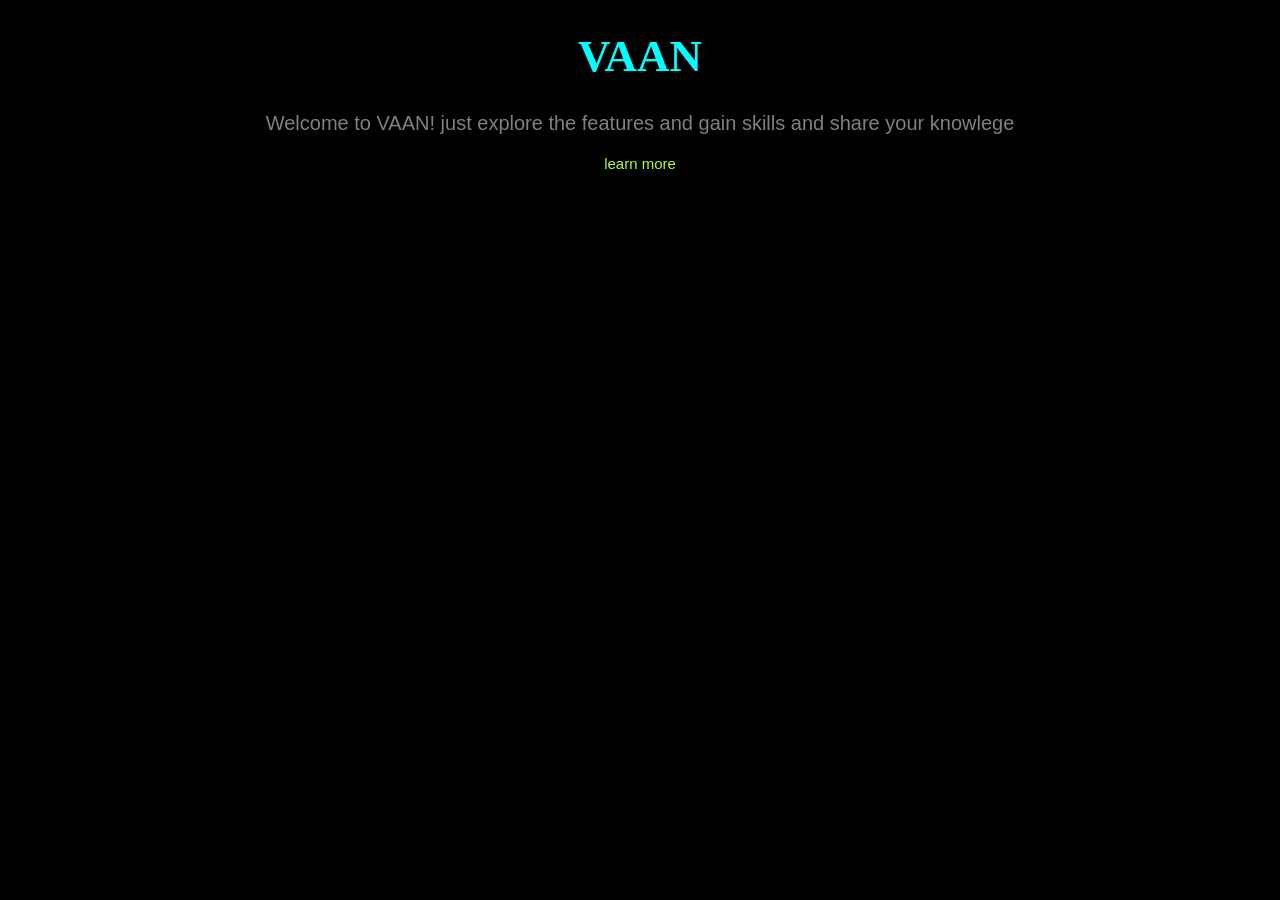
<file: day1/index.html>
<!DOCTYPE html>
<html lang="en">
<head>
    <meta charset="UTF-8">
    <meta name="viewport" content="width=device-width, initial-scale=1.0">
    <title>VAAN</title>
    <link rel="stylesheet" href="style.css">
</head>
<body>
    <center>
    <h1>VAAN</h1>
    <p>Welcome to VAAN! just explore the features and gain skills and share your knowlege </p>
    <a href="#"  class="btn">learn more</a>
    </center>
</body>
</html>
</file>
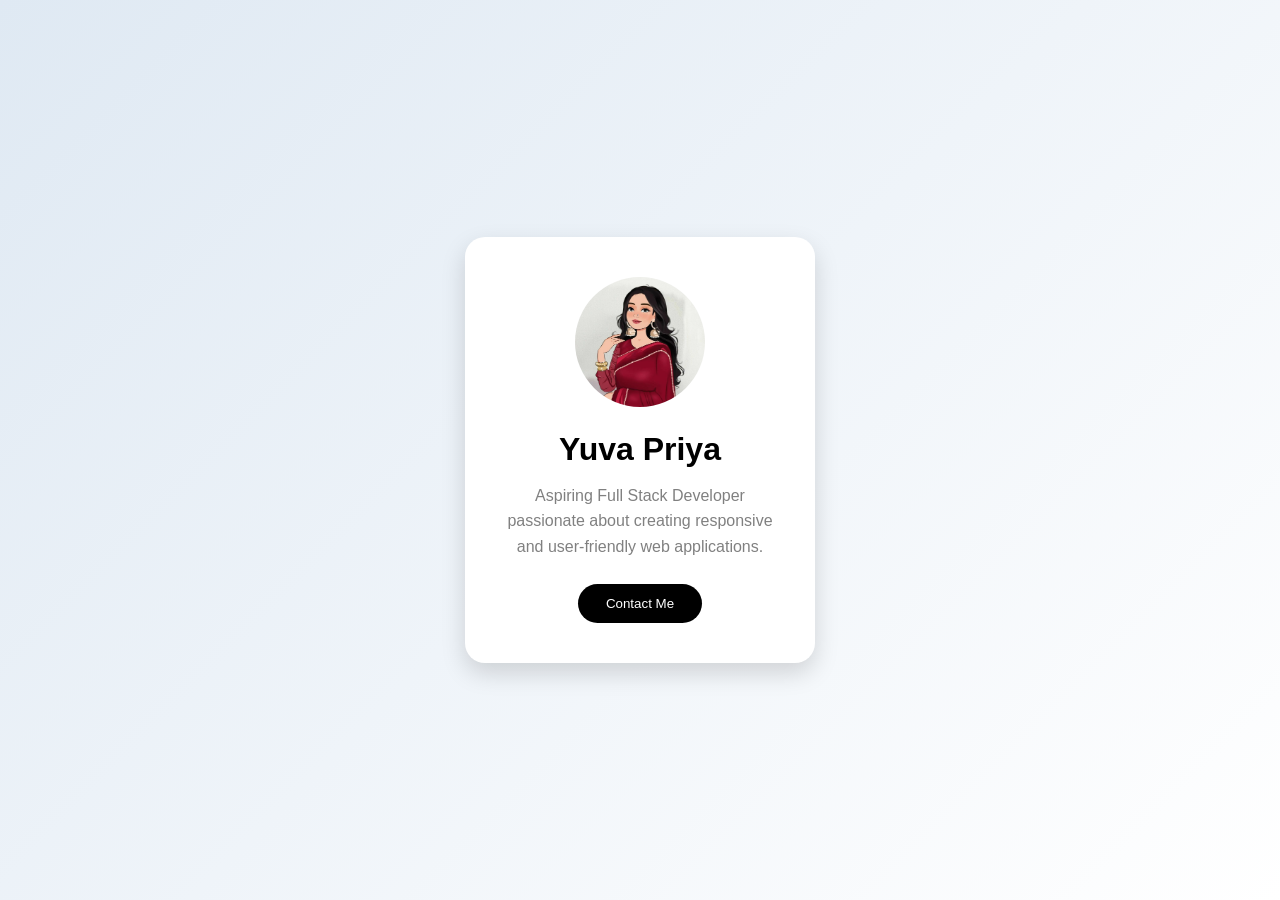
<file: day10/index10.html>
<!DOCTYPE html>
<html lang="en">
<head>
    <meta charset="UTF-8">
    <meta name="viewport" content="width=device-width, initial-scale=1.0">
    <title>Portfolio Section</title>
    <link rel="stylesheet" href="style10.css">
</head>
<body>

    <section class="portfolio">
        <img src="profile.png" alt="Profile Picture">

        <h1>Yuva Priya</h1>

        <p>
            Aspiring Full Stack Developer passionate about creating
            responsive and user-friendly web applications.
        </p>

        <button>Contact Me</button>
    </section>

</body>
</html>
</file>
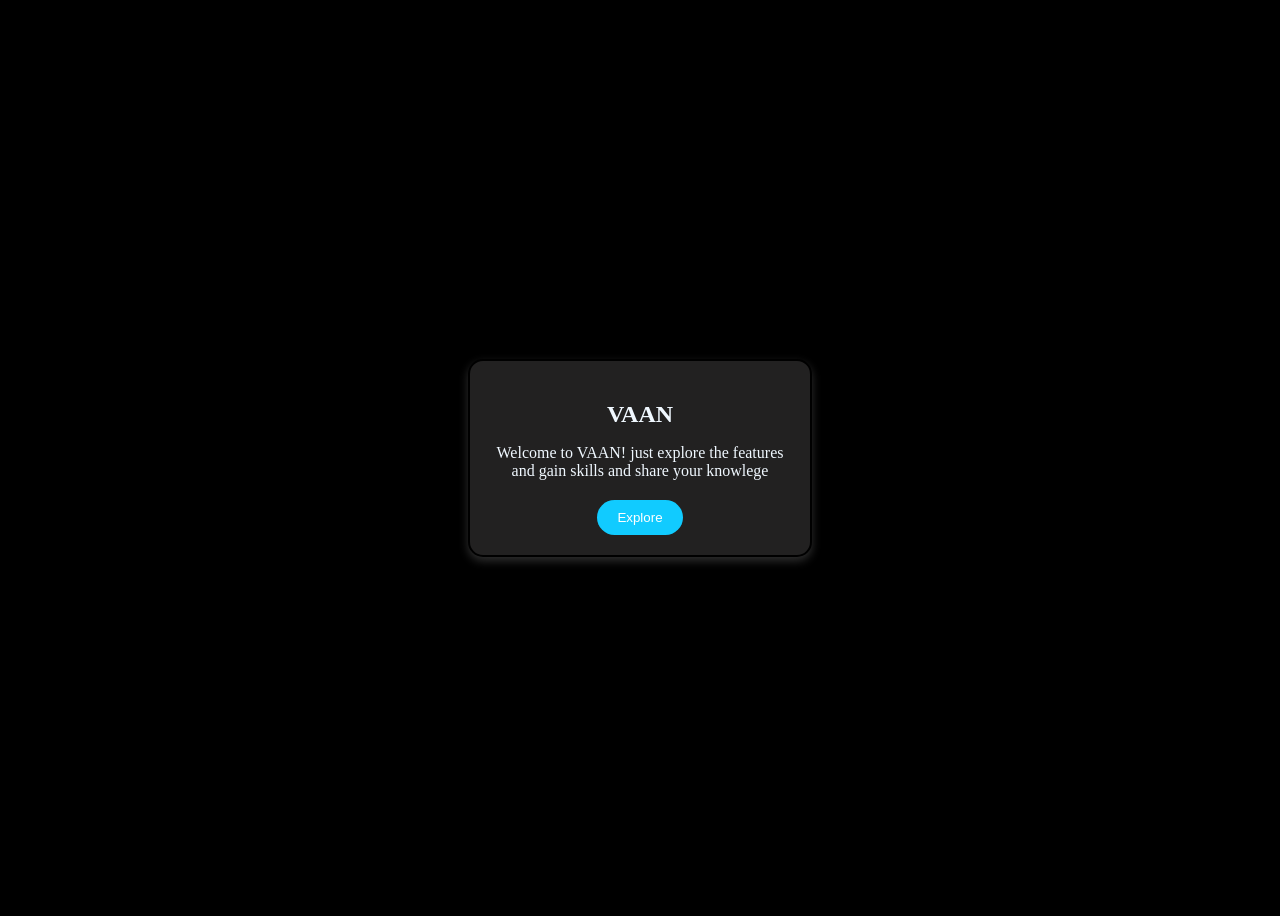
<file: day2/index2.html>
<!DOCTYPE html>
<html>
<head>
    <title>Box Model Card</title>
    <link rel="stylesheet" href="style2.css">
</head>
<body>

    <div class="card">
        <h2>VAAN</h2>
        <p>
    Welcome to VAAN! just explore the features and gain skills and share your knowlege
        </p>
        <button>Explore</button>
    </div>

</body>
</html>
</file>
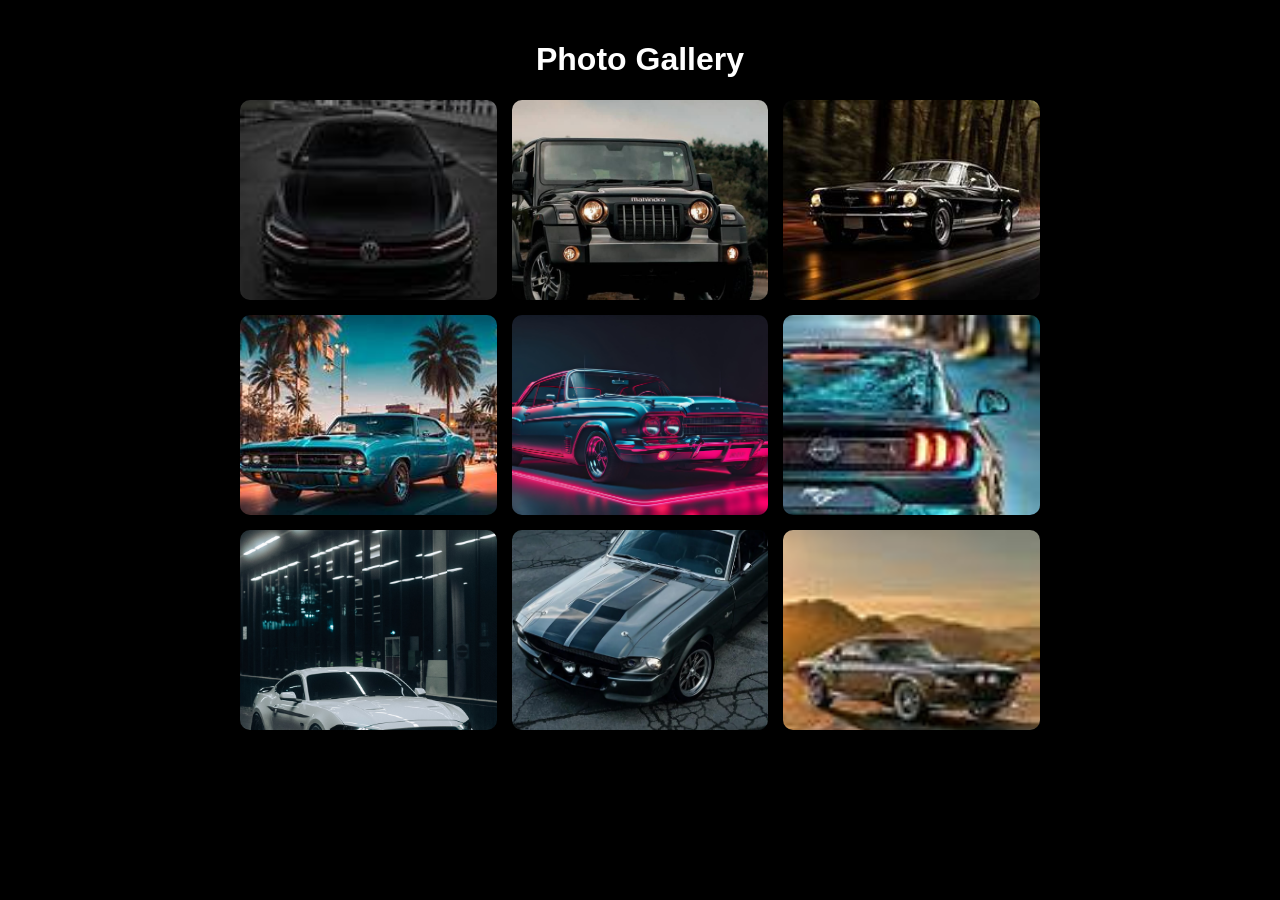
<file: day4/index4.html>
<!DOCTYPE html>
<html>
<head>
    <title>Grid Layout</title>
    <style>
        body{
            margin: 0;
            padding: 20px;
            background-color: black;
            font-family: Arial, sans-serif;
        }

        h1{
            color: white;
            text-align: center;
        }

        .gallery{
            display: grid;
            grid-template-columns: repeat(3, 1fr);
            gap: 15px;
            max-width: 800px;
            margin: auto;
            
        }

        .gallery img{
            width: 100%;
            height: 200px;
            object-fit: cover;
            border-radius: 10px;
        }
    </style>
</head>
<body>

    <h1>Photo Gallery</h1>

    <div class="gallery">
        <img src="image.png">
        <img src="image2.png">
        <img src="image3.png">
        <img src="image4.jpeg">
        <img src="image5.jpg">
        <img src="image6.jpeg">
        <img src="image7.jpeg">
        <img src="image8.jpg">
        <img src="image9.jpeg">
    </div>

</body>
</html>
</file>
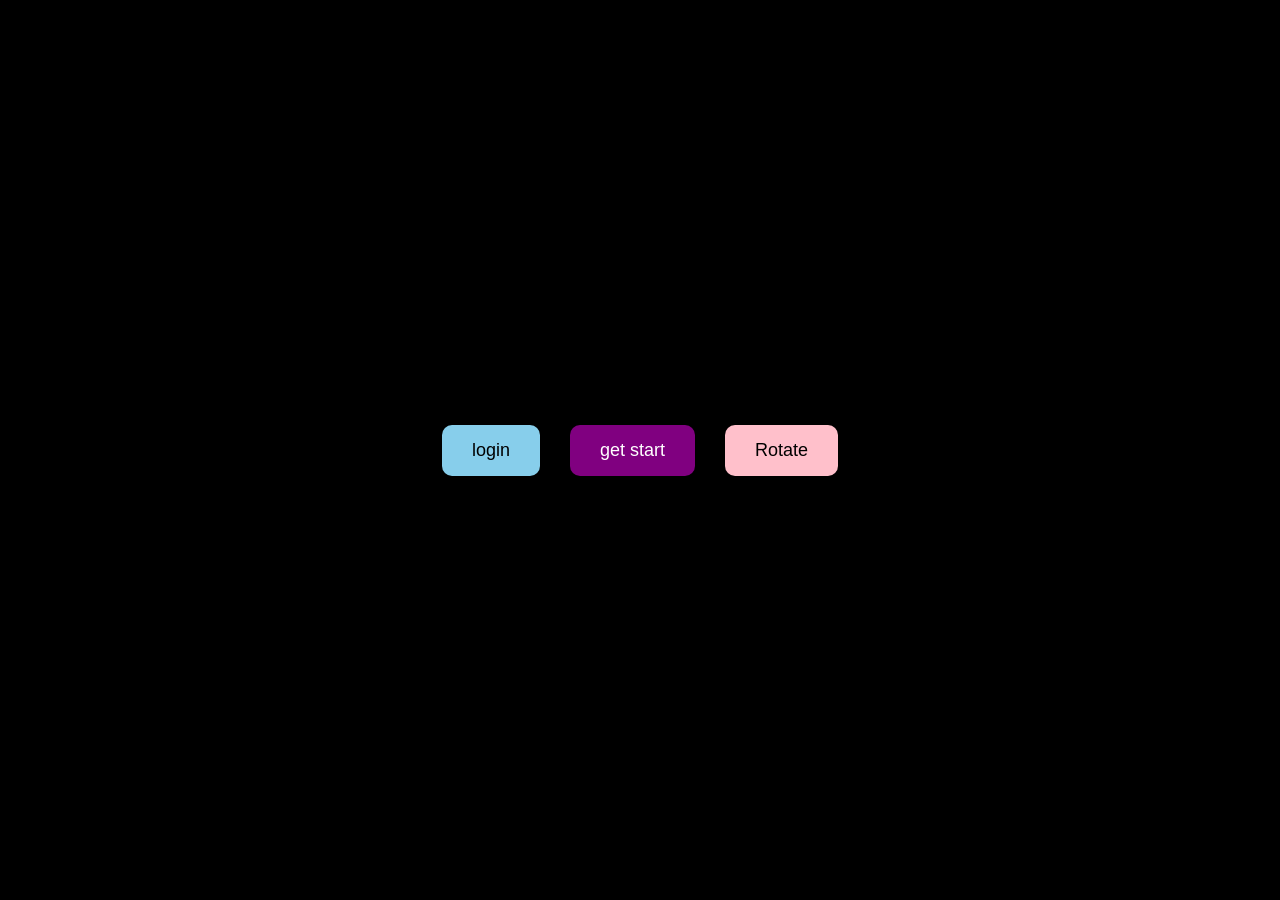
<file: day5/index5.html>
<!DOCTYPE html>
<html>
<head>
<style>
body{
    margin: 0;
    height: 100vh;
    display: flex;
    justify-content: center;
    align-items: center;
    gap: 30px;
    background-color: black;
}

button{
    padding: 15px 30px;
    font-size: 18px;
    border: none;
    border-radius: 10px;
    cursor: pointer;
    transition: all 0.3s ease;
}

/* Button 1 - Color Change */
.btn1{
    background-color: skyblue;
}

.btn1:hover{
    background-color: deeppink;
}

/* Button 2 - Scale Up */
.btn2{
    background-color: purple;
    color: white;
}

.btn2:hover{
    transform: scale(1.2);
}

/* Button 3 - Rotate */
.btn3{
    background-color: pink;
}

.btn3:hover{
    transform: rotate(8deg);
}
</style>
</head>
<body>

<button class="btn1">login</button>
<button class="btn2">get start</button>
<button class="btn3">Rotate</button>

</body>
</html>
</file>
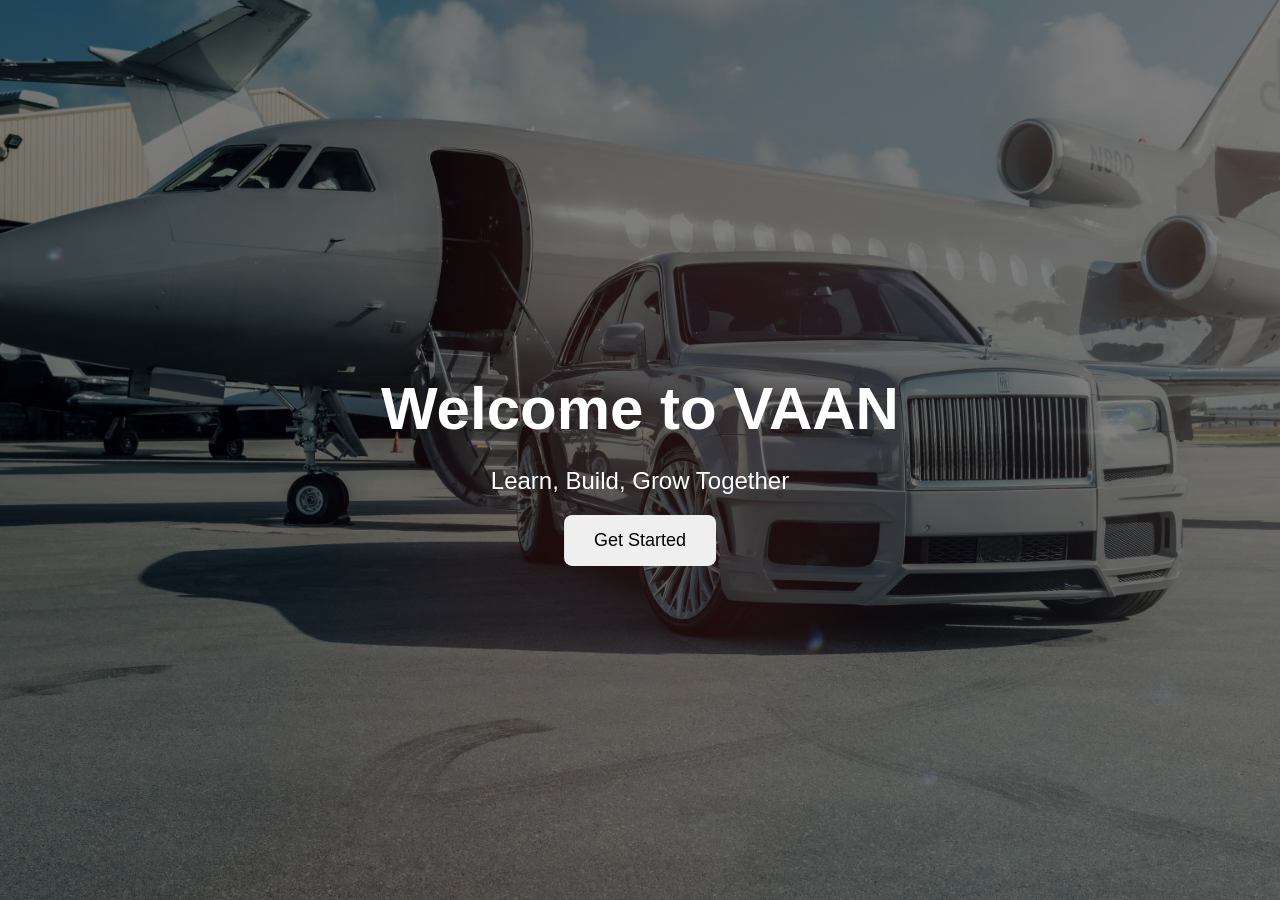
<file: day6/index6.html>
<!DOCTYPE html>
<html>
<head>
    <title>Hero Section</title>
    <link rel="stylesheet" href="style6.css">
</head>
<body>

    <div class="hero">
        <div class="overlay-text">
            <h1>Welcome to VAAN</h1>
            <p>Learn, Build, Grow Together</p>
            <button>Get Started</button>
        </div>
    </div>

</body>
</html>
</file>
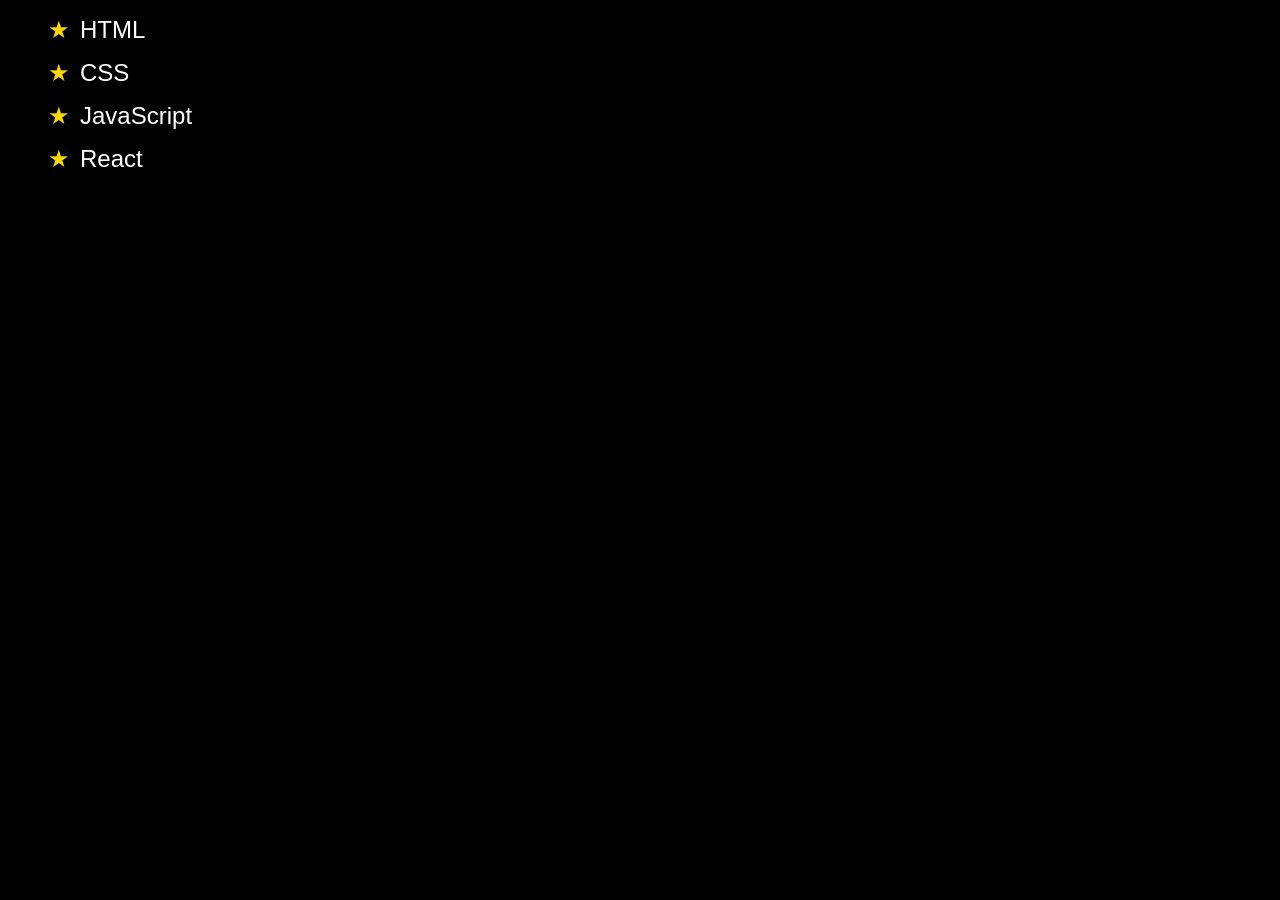
<file: day7/day7.html>
<!DOCTYPE html>
<html>
<head>
    <link rel="stylesheet" href="style7.css">
</head>
<body>

    <ul>
        <li>HTML</li>
        <li>CSS</li>
        <li>JavaScript</li>
        <li>React</li>
    </ul>

</body>
</html>
</file>
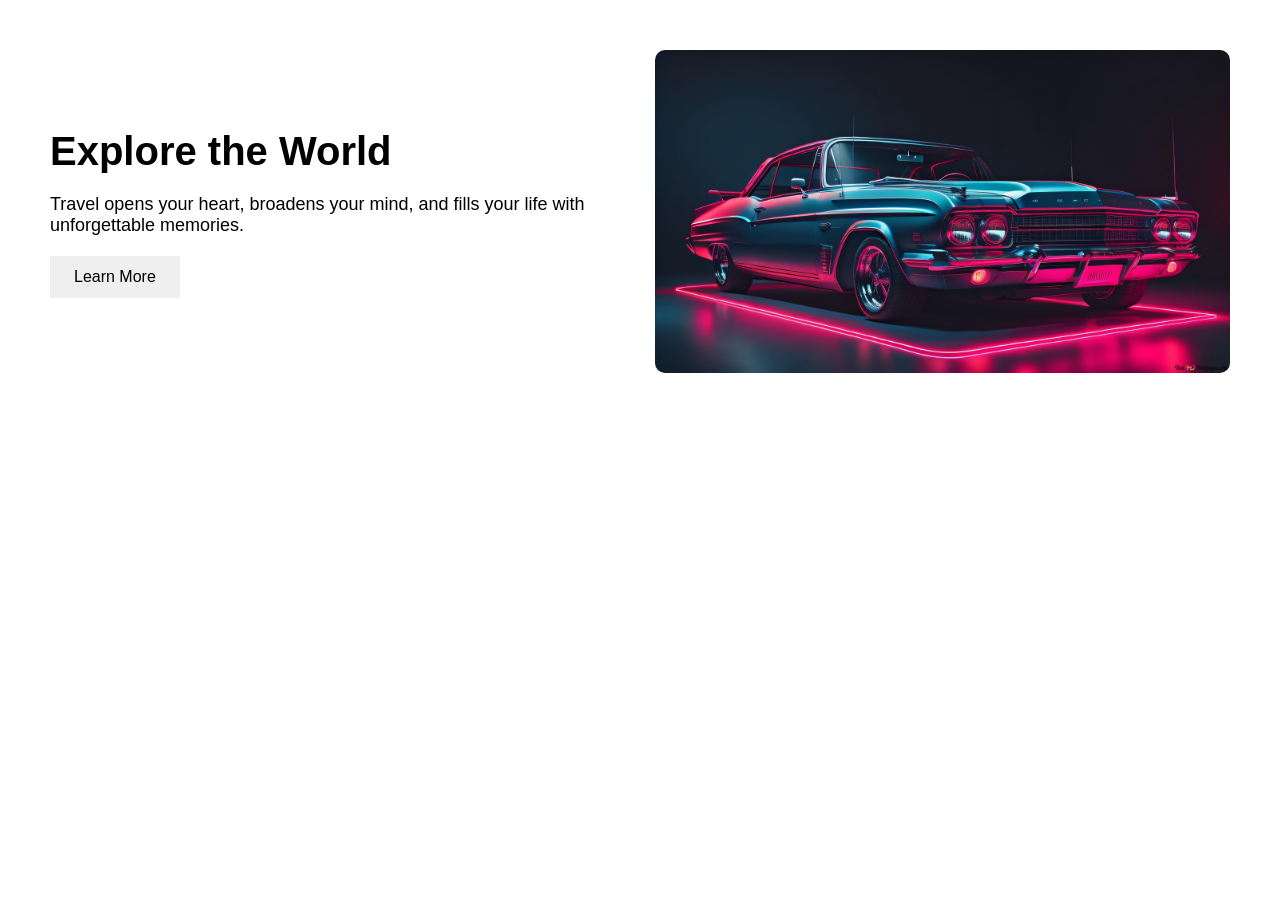
<file: day8/index8.html>
<!DOCTYPE html>
<html lang="en">
<head>
    <meta charset="UTF-8">
    <meta name="viewport" content="width=device-width, initial-scale=1.0">
    <title>Responsive Design</title>
    <link rel="stylesheet" href="style8.css">
</head>
<body>

    <div class="container">
        <div class="text-section">
            <h1>Explore the World</h1>
            <p>
                Travel opens your heart, broadens your mind, and fills your life
                with unforgettable memories.
            </p>
            <button>Learn More</button>
        </div>

        <div class="image-section">
            <img src="image5.jpg" alt="Nature">
        </div>
    </div>

</body>
</html>
</file>
<file: day1/style.css>
h1{
    color:aqua;
    font-size:45px;
    font-family:"Times New Roman, serif";
}
p{
    color:gray;
    font-size:20px;
    font-family: 'Montserrat', sans-serif;
}
body{
    background-color: black
}
a{
    color:greenyellow;
    text-decoration: none;
    font-size:15px;
    font-family: 'Montserrat', sans-serif;
}
btn {
  color: greenyellow;
  text-decoration: none;
  font-size: 15px;
  font-family: 'Montserrat', sans-serif;
  padding: 12px 30px;
  border: 2px solid greenyellow;
  border-radius: 30px;
  transition: all 0.3s ease;
  display: inline-block;
}

.btn:hover {
  background: linear-gradient(45deg, greenyellow, aqua);
  color: black;
  border-color: transparent;
  transform: scale(2);
}
</file>
<file: day10/style10.css>
*{
    margin: 0;
    padding: 0;
    box-sizing: border-box;
    font-family: Arial, sans-serif;
}

body{
    display: flex;
    justify-content: center;
    align-items: center;
    min-height: 100vh;
    background: linear-gradient(135deg, #dfe9f3, #ffffff);
}

.portfolio{
    text-align: center;
    background: white;
    padding: 40px;
    width: 350px;
    border-radius: 20px;
    box-shadow: 0 10px 25px rgba(0,0,0,0.15);
}

.portfolio img{
    width: 130px;
    height: 130px;
    border-radius: 50%;
    object-fit: cover;
    margin-bottom: 20px;
}

.portfolio h1{
    font-size: 32px;
    margin-bottom: 15px;
}

.portfolio p{
    color: gray;
    line-height: 1.6;
    margin-bottom: 25px;
}

button{
    padding: 12px 28px;
    border: none;
    background: black;
    color: white;
    border-radius: 30px;
    cursor: pointer;
    transition: 0.3s;
}

button:hover{
    transform: scale(1.08);
}
</file>
<file: day2/style2.css>
body{
    background-color: black;
    display: flex;
    justify-content: center;
    align-items: center;
    height: 100vh;
}

.card{
    background-color: rgb(34, 33, 33);
    width: 300px;
    color: aliceblue;
    padding: 20px;
    margin: 20px;
    border: 2px solid black;

    border-radius: 15px;
    box-shadow: 0px 4px 10px rgb(47, 47, 47);

    text-align: center;
}

h2{
    margin-bottom: 10px;
}

p{
    margin-bottom: 20px;
}

button{
    background-color:rgb(17, 203, 255);
    color: white;
    border: none;
    padding: 10px 20px;
    border-radius: 20px;
    cursor: pointer;
}

button:hover{
    background-color: royalblue;
}
</file>
<file: day6/style6.css>
body{
    margin: 0;
    font-family: Arial, sans-serif;
}

.hero{
    position: relative;
    height: 100vh;
    background: linear-gradient(rgba(0,0,0,0.5), rgba(0,0,0,0.5)),
            url("image.png");
    background-size: cover;
    background-position: center;
}

.overlay-text{
    position: absolute;
    top: 50%;
    left: 50%;
    transform: translate(-50%, -50%);
    text-align: center;
    color: white;
}

h1{
    font-size: 60px;
    margin-bottom: 10px;
}

p{
    font-size: 24px;
    margin-bottom: 20px;
}

button{
    padding: 15px 30px;
    font-size: 18px;
    border: none;
    border-radius: 8px;
    cursor: pointer;
}

button:hover{
    transform: scale(1.05);
}
</file>
<file: day7/style7.css>
body {
    background-color: black;
    font-family: Arial, sans-serif;
}

ul {
    list-style: none;   
}

li {
    color: white;
    font-size: 24px;
    margin: 15px 0;
    cursor: pointer;
    transition: color 0.3s ease;
}

/* Pseudo-element */
li::before {
    content: "★";
    color: gold;
    margin-right: 10px;
}

/* Pseudo-class */
li:hover {
    color: skyblue;
}
</file>
<file: day8/style8.css>
*{
    margin: 0;
    padding: 0;
    box-sizing: border-box;
}

body{
    font-family: Arial, sans-serif;
}

.container{
    display: flex;
    align-items: center;
    justify-content: space-between;
    padding: 50px;
    gap: 30px;
}

.text-section{
    flex: 1;
}

.text-section h1{
    font-size: 40px;
    margin-bottom: 20px;
}

.text-section p{
    font-size: 18px;
    margin-bottom: 20px;
}

button{
    padding: 12px 24px;
    border: none;
    font-size: 16px;
    cursor: pointer;
}

.image-section{
    flex: 1;
}

.image-section img{
    width: 100%;
    border-radius: 10px;
}

/* Responsive Design */
@media (max-width: 768px){
    .container{
        flex-direction: column;
        text-align: center;
    }
}
</file>
